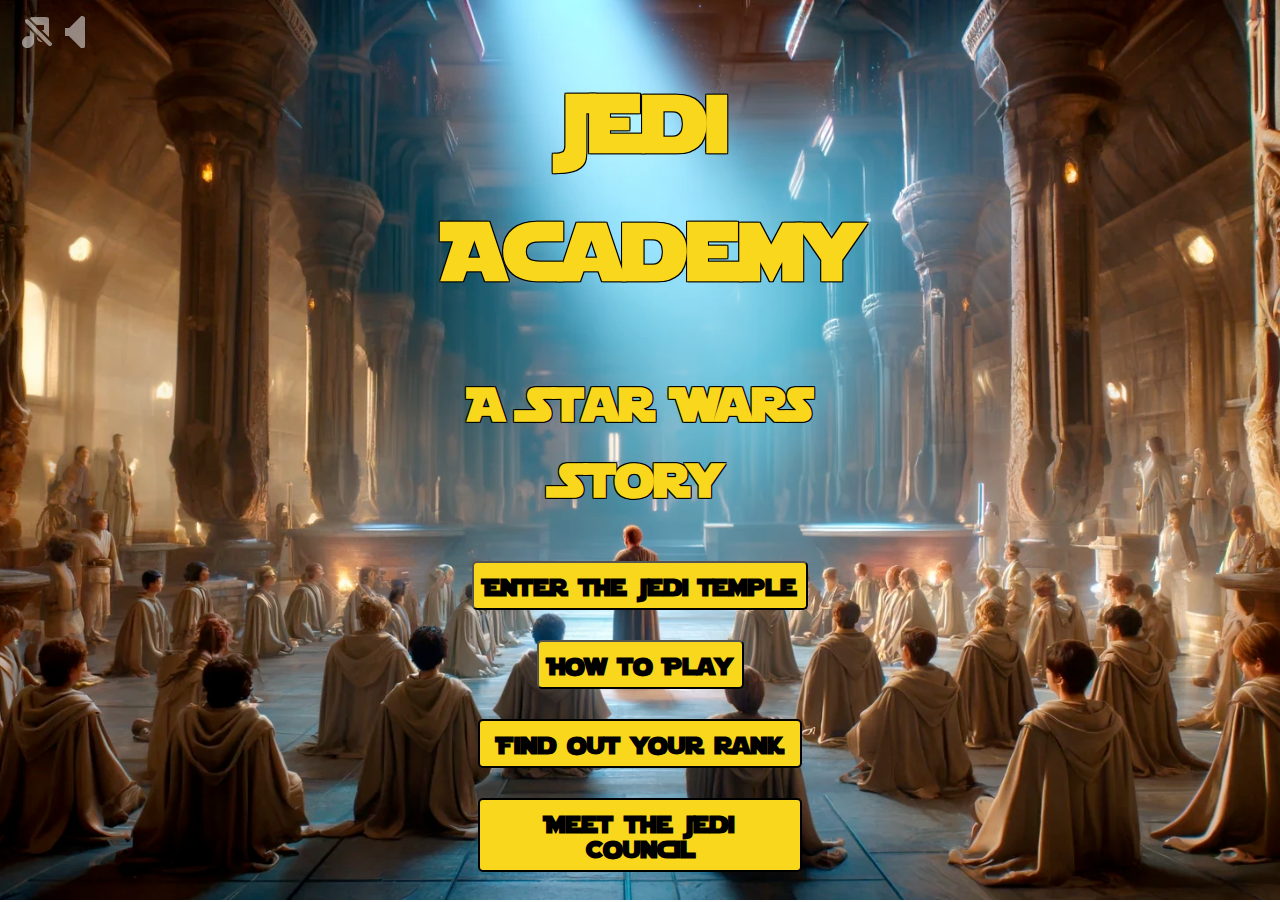
<file: index.html>
<!DOCTYPE html>
<html lang="en">


<head>
  <meta charset="UTF-8" />
  <meta name="viewport" content="width=device-width, initial-scale=1.0" />
  <link rel="stylesheet" href="css/style.css" />
  <link rel="stylesheet" href="css/index.css" />
  <link rel="apple-touch-icon" sizes="180x180" href="./assets/favicon/apple-touch-icon.png">
  <link rel="icon" type="image/png" sizes="32x32" href="./assets/favicon/favicon-32x32.png">
  <link rel="icon" type="image/png" sizes="16x16" href="./assets/favicon/favicon-16x16.png">
  <link rel="manifest" href="./assets/favicon/site.webmanifest">
  <link rel="mask-icon" href="./assets/favicon/safari-pinned-tab.svg" color="#5bbad5">
  <meta name="msapplication-TileColor" content="#da532c">
  <meta name="theme-color" content="#ffffff">
  <title>Jedi Academy</title>
</head>

<body>
  <main>
    <div class="container">
      <!-- Site Title -->
      <div class="header">
        <h1>Jedi Academy</h1>
        <h3>A Star Wars Story</h3>
      </div>

      <!-- Play Button -->
      <button class="home-play-button">Enter the Jedi Temple</button>

      <!-- Name Input -->
      <div class="name-input" style="display: none">
        <label for="name">Enter your name:</label>
        <input type="text" id="name" name="name" placeholder="Your name" />
        <button class="name-submit-button">Begin your Training</button>
      </div>

      <!-- Game Choices -->
      <div class="game-choices" style="display: none">
        <h2 id="game-choices-header">Select Your Trial</h2>
        <div class="trial-buttons-container">
          <a href="memory/memory.html" class="trial-selection">Trial of Memory</a>
          <a href="whack-a-droid/whack-a-droid.html" class="trial-selection">Trial of Agility</a>
          <a href="wordle/wordle.html" class="trial-selection">Trial of Wisdom</a>
        </div>
      </div>

      <!-- How to Play -->
      <button class="info-button">How to Play</button>

      <!-- how to play pop up -->
      <dialog class="popup-dialog">
        <div class="popup-content">
          <h2>Welcome to Jedi Academy</h2>
          <p>
            You have just arrived at the Jedi Temple waiting to start your
            journey on the road to becoming a Jedi.
          </p>
          <p>
            During your journey you will face a number of challenges that you
            will have to overcome to be part of our ancient order.
          </p>
          <p>You may tackle the Trials in any order you wish.</p>
          <p>Proceed to "Enter the Jedi Temple".</p>
          <p>Tell us what we should call you.</p>
          <p>Choose your trial.</p>
          <p>Carry on your journey and complete the remaining trials.</p>
          <p>
            After all Trials are complete, you will be judged and awarded your
            Jedi rank.
          </p>
          <p>Good Luck. And may the Force be with you.</p>
          <button class="close-popup-button">Close</button>
        </div>
      </dialog>

      <!-- Results link -->
      <div>
        <a href="results.html" class="results-button">Find out your Rank</a>
      </div>

      <!-- Meet the Team -->
      <div>
        <a href="team-page/team-page.html" class="meet-the-team-button">Meet the Jedi Council</a>
      </div>

    </div>
  </main>
  <button title="Toggle music" id="music-button" class="audio-button music-button">
    <img id="music-icon" src="assets/images/music_on.webp" alt="music icon" />
  </button>

  <button title="Toggle sound" id="sound-button" class="audio-button sound-button">
    <img id="sound-icon" src="assets/images/sound_on.webp" alt="sound icon" />
  </button>
  <script src="js/script.js"></script>
  <script src="js/index.js"></script>
</body>

</html>
</file>
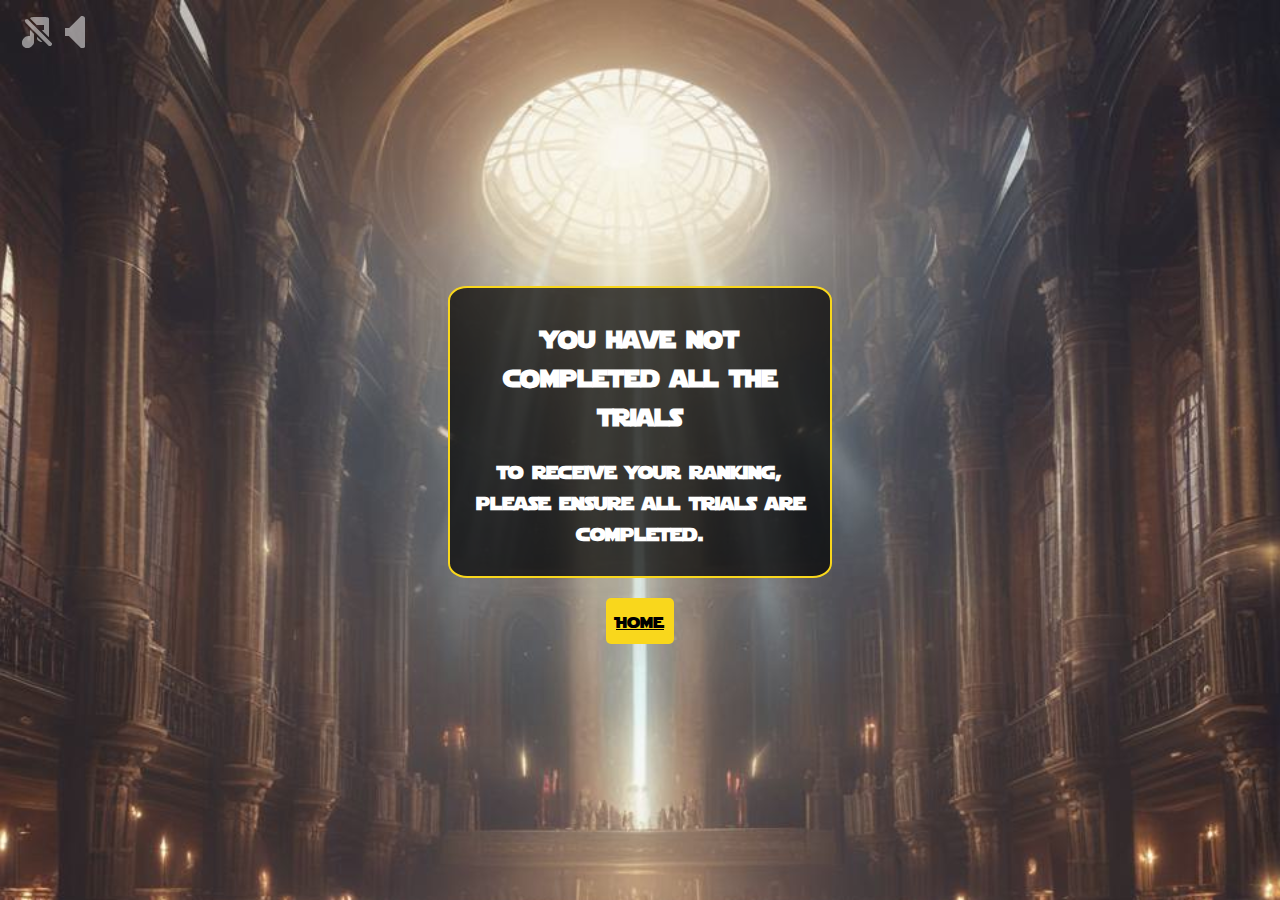
<file: results.html>
<!DOCTYPE html>
<html lang="en">
  <head>
    <meta charset="UTF-8" />
    <meta name="viewport" content="width=device-width, initial-scale=1.0" />
    <link rel="stylesheet" href="css/style.css" />
    <link rel="stylesheet" href="css/index.css" />
    <link rel="apple-touch-icon" sizes="180x180" href="../assets/favicon/apple-touch-icon.png">
    <link rel="icon" type="image/png" sizes="32x32" href="../assets/favicon/favicon-32x32.png">
    <link rel="icon" type="image/png" sizes="16x16" href="../assets/favicon/favicon-16x16.png">
    <link rel="manifest" href="../assets/favicon/site.webmanifest">
    <link rel="mask-icon" href="../assets/favicon/safari-pinned-tab.svg" color="#5bbad5">
    <meta name="msapplication-TileColor" content="#da532c">
    <meta name="theme-color" content="#ffffff">
    <title>Rank - Jedi Academy</title>
  </head>
  <body id="results-page">

  <main>
    <div class="container">
      <div class="all-trails-incomplete">
        <h2>You have not completed all the Trials</h2>
        <h3>To receive your ranking, please ensure all trials are completed.</h3>
      </div>
      <div class="results-content">
        <div class="results-header">
          <h2>Congratulations!</h2>
          <h2>The time has come to be awarded your rank</h2>
        </div>

        <div class="results-section">
          <div>
            <h4 id="memory-result">Trial of Memory: <span></span></h4>
            <h4 id="agility-result">Trial of Agility: <span></span></h4>
            <h4 id="wisdom-result">Trial of Wisdom: <span></span></h4>
          </div>
          <div>
            <h2>Your overall Rank is:</h2>
            <h1 id="overall-result"></h1>
          </div>
        </div>
        <div class="results-info">
          <div>
            <p>Well Done on completing the Jedi Academy</p>
            <p>You can return to any trial you wish to hone your new skills</p>
            <p>May the force be with you</p>
          </div>
        </div>
      </div>

      <div>
        <a href="index.html" class="results-back-to-home-button">Home</a>
      </div>

    </div>

  </main>


  <button title="Toggle music" id="music-button" class="audio-button music-button">
    <img id="music-icon" src="assets/images/music_on.webp" alt="music icon" />
  </button>

  <button title="Toggle sound" id="sound-button" class="audio-button sound-button">
    <img id="sound-icon" src="assets/images/sound_on.webp" alt="sound icon" />
  </button>
  <script src="js/script.js"></script>
  <script src="js/results.js"></script>
</body>

</html>
</file>
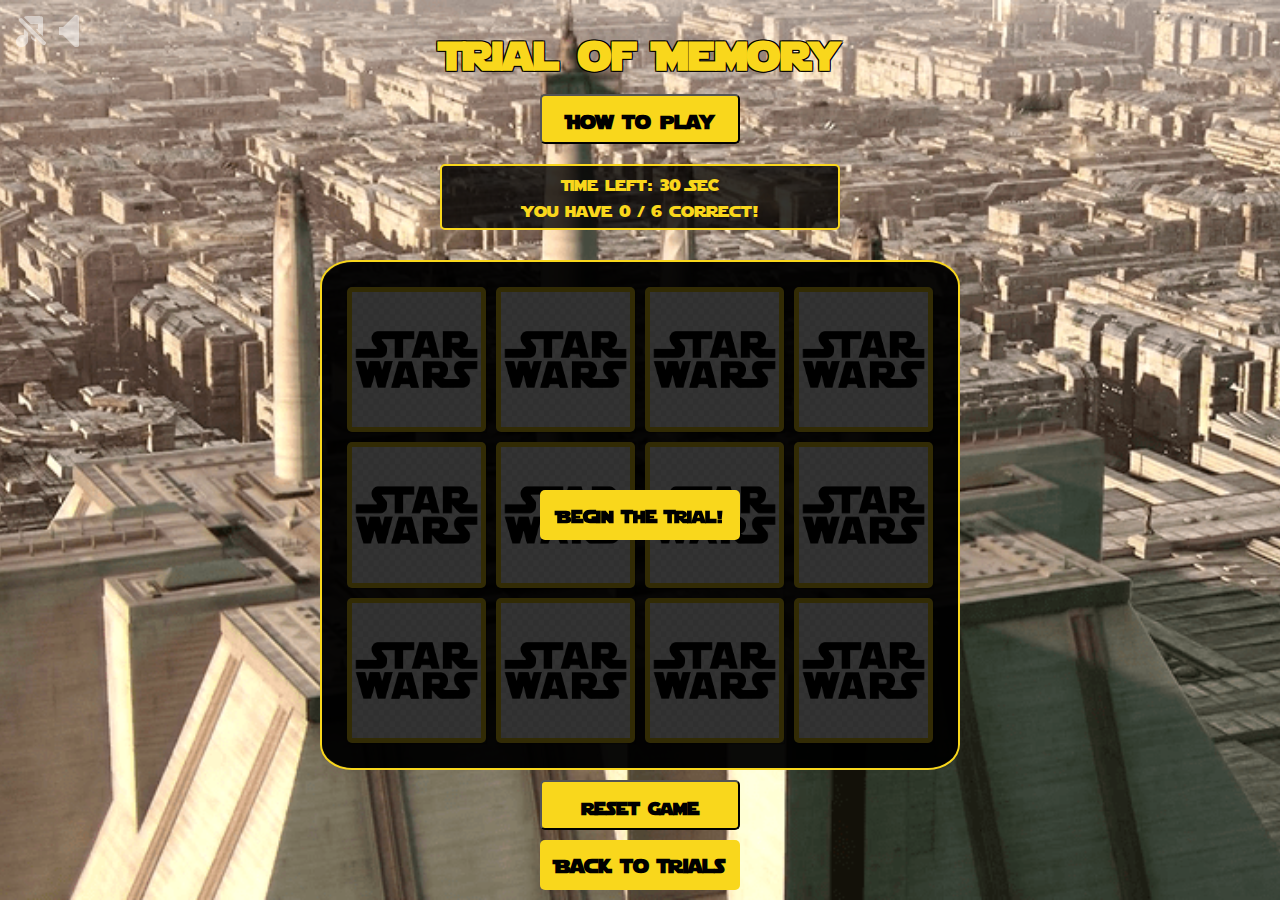
<file: memory/memory.html>
<!DOCTYPE html>
<html lang="en">
  <head>
    <meta charset="UTF-8" />
    <meta name="viewport" content="width=device-width, initial-scale=1.0" />
    <link rel="stylesheet" href="../css/style.css" />
    <link rel="stylesheet" href="memory.css" />
    <link rel="apple-touch-icon" sizes="180x180" href="../assets/favicon/apple-touch-icon.png">
    <link rel="icon" type="image/png" sizes="32x32" href="../assets/favicon/favicon-32x32.png">
    <link rel="icon" type="image/png" sizes="16x16" href="../assets/favicon/favicon-16x16.png">
    <link rel="manifest" href="../assets/favicon/site.webmanifest">
    <link rel="mask-icon" href="../assets/favicon/safari-pinned-tab.svg" color="#5bbad5">
    <meta name="msapplication-TileColor" content="#da532c">
    <meta name="theme-color" content="#ffffff">
    <title>Trial of Memory - Jedi Academy</title>
  </head>
  <body>
    
    <!-- The game board container -->
<body>
  <!-- Page title -->
  <header>
    <h1>Trial of Memory</h1>
    <button class="how-to-play-button">How to play</button>
    <dialog class="memory-popup-dialog">
      <div class="memory-popup-content">
        <h3>Welcome to the Trial of Memory</h3>
        <p>This is one of many challenges to becoming a Jedi.</p>
        <p>Here you will have to use the Force to find all the matching pairs.</p>
        <p>"Find all the pairs, pfft! Easy!"</p>
        <p>Well, maybe not so easy...</p>
        <p>You will only have 30 seconds to find all the pairs.</p>
        <p>How many pairs you match correctly will determine your rank.</p>
        <p>This score will contribute to your overall Jedi Rank.</p>
        <p>Find all 6 pairs - You will achieve the Rank of <strong>Master</strong></p>
        <p>Find 4/5 pairs - You will achieve the Rank of <strong>Knight</strong></p>
        <p>Find 2/3 pairs - You will achieve the Rank of <strong>Padawan</strong></p>
        <p>Good luck. And may the Force be with you.</p>
        <button class="close-popup-button">Close</button>
      </div>
    </dialog>
  </header>
    <section class="game-controls">
  
      <div class="game-stats">
        <div>
          <!-- Timer -->
          <div id="game-time">
            <p>Time left: <span id="timer">30</span> SEC</p>
          </div>
    
          <!-- Score Board -->
          <div id="score-board">
            <p>You have <span id="score">0</span> / 6 correct!</p>
          </div>
        </div>
      </div>
      
    </section>
  
    <section class="memory-game">
      <!-- Boba Fett -->
      <div class="memory-card" data-logo="boba-fett">
        <img class="front-face" src="./images/card-images/boba-fett-logo.png" alt="boba-fett-logo" />
        <img class="back-face" src="./images/card-images/star-wars-logo.png" alt="Star Wars logo" />
      </div>
      <div class="memory-card" data-logo="boba-fett">
        <img class="front-face" src="./images/card-images/boba-fett-logo.png" alt="boba-fett-logo" />
        <img class="back-face" src="./images/card-images/star-wars-logo.png" alt="Star Wars logo" />
      </div>
      <!-- Darth Vader -->
      <div class="memory-card" data-logo="darth-vader">
        <img class="front-face" src="./images/card-images/darth-vader-logo.png" alt="Darth Vader Logo" />
        <img class="back-face" src="./images/card-images/star-wars-logo.png" alt="star-wars-logo" />
      </div>
      <div class="memory-card" data-logo="darth-vader">
        <img class="front-face" src="./images/card-images/darth-vader-logo.png" alt="Darth Vader Logo" />
        <img class="back-face" src="./images/card-images/star-wars-logo.png" alt="star-wars-logo" />
      </div>
      <!-- Jedi logo -->
      <div class="memory-card" data-logo="jedi">
        <img class="front-face" src="./images/card-images/jedi-logo.png" alt="Jedi Logo" />
        <img class="back-face" src="./images/card-images/star-wars-logo.png" alt="star-wars-logo" />
      </div>
      <div class="memory-card" data-logo="jedi">
        <img class="front-face" src="./images/card-images/jedi-logo.png" alt="Jedi Logo" />
        <img class="back-face" src="./images/card-images/star-wars-logo.png" alt="star-wars-logo" />
      </div>
      <!-- Lightsaber logo -->
      <div class="memory-card" data-logo="lightsaber">
        <img class="front-face" src="./images/card-images/lightsaber-logo.png" alt="lightsaber logo" />
        <img class="back-face" src="./images/card-images/star-wars-logo.png" alt="star-wars-logo" />
      </div>
      <div class="memory-card" data-logo="lightsaber">
        <img class="front-face" src="./images/card-images/lightsaber-logo.png" alt="lightsaber logo" />
        <img class="back-face" src="./images/card-images/star-wars-logo.png" alt="star-wars-logo" />
      </div>
      <!-- republic logo -->
      <div class="memory-card" data-logo="republic">
        <img class="front-face" src="./images/card-images/republic-logo.png" alt="republic logo" />
        <img class="back-face" src="./images/card-images/star-wars-logo.png" alt="star-wars-logo" />
      </div>
      <div class="memory-card" data-logo="republic">
        <img class="front-face" src="./images/card-images/republic-logo.png" alt="republic logo" />
        <img class="back-face" src="./images/card-images/star-wars-logo.png" alt="star-wars-logo" />
      </div>
      <!-- Stromtrooper logo -->
      <div class="memory-card" data-logo="stormtrooper">
        <img class="front-face" src="./images/card-images/stormtrooper-logo.png" alt="Stromtrooper logo" />
        <img class="back-face" src="./images/card-images/star-wars-logo.png" alt="star-wars-logo" />
      </div>
      <div class="memory-card" data-logo="stormtrooper">
        <img class="front-face" src="./images/card-images/stormtrooper-logo.png" alt="Stromtrooper logo" />
        <img class="back-face" src="./images/card-images/star-wars-logo.png" alt="star-wars-logo" />
      </div>

      <div id="overlay" class="overlay">
        <button id="startGame" class="btn">Begin the Trial!</button>
      </div>
    </section>
  
  
    <div>
      <button id="resetGame">Reset Game</button>
    </div>

  <a href="#" class="btn back-button">Back to Trials</a>

  

  <button title="Toggle music" id="music-button" class="audio-button music-button">
    <img id="music-icon" src="../assets/images/music_on.webp" alt="music icon" />
  </button>

  <button title="Toggle sound" id="sound-button" class="audio-button sound-button">
    <img id="sound-icon" src="../assets/images/sound_on.webp" alt="sound icon" />
  </button>
  
  <script src="../js/script.js"></script>
  <script src="memory.js"></script>
</body>
</html>
</file>
<file: css/style.css>
@font-face {
  font-family: "Star Jedi";
  src: url("../fonts/index-font/Starjedi.ttf") format("truetype");
}

body {
  font-family: Arial, sans-serif;
  background-repeat: no-repeat;
  background-size: cover;
  background-position: center;
  background-blend-mode: overlay;
  color: #fff;
  margin: 0;
  justify-content: center;
  align-items: center;
  height: 100vh;
}

main {
  display: flex;
  flex-direction: column;
  justify-content: center;
  align-items: center;
}

img {
  user-select: none;
  -moz-user-select: none;
  -webkit-user-drag: none;
  -webkit-user-select: none;
  -ms-user-select: none;
}

.container {
  text-align: center;
  max-width: 600px;
  width: 100%;
}

/* Audio icons */
.audio-button {
  position: fixed;
  border: none;
  top: 5px;
  left: 5px;
  z-index: 5;
  background-color: transparent;
  opacity: 0.5;
  pointer-events: all;
}

.music-button {
  top: 5px;
  left: 5px;
  z-index: 6;
}

.sound-button {
  top: 5px;
  left: 50px;
  z-index: 6;
}

.btn,
.how-to-play-button,
.back-button {
  display: block;
  background: #f9d71c;
  padding: 0.5em 1em;
  text-align: center;
  border-radius: 5px;
  color: #000;
  font-weight: bold;
  line-height: 30px;
  font-family: "Star Jedi", sans-serif;
  font-size: 1.2em;
  margin: 0 auto;
  cursor: pointer;
  text-decoration: none;
}

.btn:hover,
.back-button:hover {
  color: #f9d71c;
  background-color: #000;
  border: 2px #f9d71c solid;
}

/* Home page title */
.header,
#game-choices-header {
  width: 65%;
  margin: 0 auto;
  font-family: "Star Jedi", sans-serif;
  font-size: 2.5em;
  color: #f9d71c;
  text-shadow: -1px -1px 0 #000, 1px -1px 0 #000, -1px 1px 0 #000,
    1px 1px 0 #000;
}

#game-choices-header {
  margin: auto;
  padding-bottom: 100px;
}

/* Home page "Enter the jedi temple" button */
.home-play-button,
.info-button,
.results-button,
.meet-the-team-button {
  margin: 5% auto;
  display: block;
  height: auto;
  background: #f9d71c;
  padding: 10px;
  text-align: center;
  border-radius: 5px;
  color: #000;
  font-weight: bold;
  line-height: 25px;
  font-family: "Star Jedi", sans-serif;
  font-size: 1.5em;
}

.results-button,
.meet-the-team-button {
  width: 50%;
  text-decoration: none;
  border: 2px #000 solid;
}

.home-play-button:hover,
.info-button:hover,
.trial-selection:hover,
.results-button:hover,
.meet-the-team-button:hover {
  background: #000;
  color: #f9d71c;
  border: 2px #f9d71c solid;
}

.trial-selection {
  display: block;
  height: auto;
  background: #f9d71c;
  padding: 10px;
  text-align: center;
  border-radius: 5px;
  color: #000;
  font-weight: bold;
  line-height: 25px;
  font-family: "Star Jedi", sans-serif;
  font-size: 1.5em;
}

/* Name input on Home page */

.name-input {
  width: 100%;
  display: flex;
  flex-direction: column;
  align-items: center;
  margin-top: 20px;
}

.name-input label {
  font-family: "Star Jedi", sans-serif;
  font-size: 1.1em;
  color: #f9d71c;
  text-shadow: -1px -1px 0 #000, 1px -1px 0 #000, -1px 1px 0 #000,
    1px 1px 0 #000;
}

.name-input input[type="text"] {
  width: 200px;
  padding: 10px;
  margin-bottom: 10px;
}

.name-input button {
  padding: 10px 20px;
  background-color: #000;
  color: #fff;
  border: none;
  cursor: pointer;
  font-family: "Star Jedi", sans-serif;
  color: #f9d71c;
  text-shadow: -1px -1px 0 #000, 1px -1px 0 #000, -1px 1px 0 #000,
    1px 1px 0 #000;
}

.game-choices {
  width: 100%;
}

.trial-buttons-container {
  display: flex;
  justify-content: space-between;
}

.trial-selection {
  text-decoration: none;
}

.trial-selection + .trial-selection {
  margin-left: 1em;
}

/* How to play pop up */

dialog::backdrop {
  background: rgba(0, 0, 0, 0.5);
}

.popup-container {
  position: fixed;
  top: 50%;
  left: 50%;
  transform: translate(-50%, -50%);
  border: 1px solid #ccc;
  border-radius: 5px;
  box-shadow: 0 0 10px rgba(0, 0, 0, 0.1);
  padding: 20px;
  z-index: 1000;
  max-width: 400px;
}

.popup-content {
  text-align: center;
  font-family: "Star Jedi", sans-serif;
  /* font-weight: 100; */
}

.close-popup-button {
  margin-top: 20px;
  padding: 10px 20px;
  border: none;
  cursor: pointer;
  background: #f9d71c;
  text-align: center;
  border-radius: 5px;
  color: #000;
  line-height: 25px;
  font-family: "Star Jedi", sans-serif;
}

.dialog {
  background-color: rgba(0, 0, 0, 0.8);
  padding: 20px;
  border-radius: 10px;
  margin: 20px 0;
  display: none;
}

.dialog p {
  margin: 0;
  padding: 0;
}

#results-page {
  background: url("../assets/images/graduation-ceremony.jpeg");
  background-size: cover;
}

.results-content {
  display: none;
}

.results-header,
.results-section,
.results-info,
.all-trails-incomplete {
  margin: 30px auto;
  width: 60%;
  min-width: 340px;
  height: auto;
  margin-top: 20px;
  padding: 10px;
  background-color: rgba(0, 0, 0, 0.7);
  border-radius: 5%;
  border: 2px solid #f9d71c;
  font-family: "Star Jedi", sans-serif;
}

.results-info {
  margin-bottom: 20px;
}

.results-back-to-home-button {
  background: #f9d71c;
  padding: 10px;
  text-align: center;
  border-radius: 5px;
  color: #000;
  font-family: "Star Jedi", sans-serif;
}

/* Home Page Media Queries */

@media screen and (max-width: 600px) {
  .header > *,
  #game-choices-header {
    font-size: 2.5rem;
  }

  #game-choices-header {
    padding-bottom: 1em;
  }

  .home-play-button,
  .info-button,
  .trial-selection,
  .results-button,
  .meet-the-team-button {
    font-size: 1rem;
  }

  .trial-selection {
    padding: 0.75em 1.25em;
    letter-spacing: 1px;
    display: initial;
  }

  .trial-buttons-container {
    flex-direction: column;
    justify-content: center;
    align-items: center;
  }

  .trial-selection + .trial-selection {
    margin-top: 1em;
    margin-left: initial;
  }
}

@media screen and (min-width: 660px) {
  body {
    display: flex;
  }
}
</file>
<file: css/index.css>
body {
  font-family: Arial, sans-serif;
  background-image: url("../assets/images-home/template.png");
  /* background-color: rgba(0, 0, 0, 0.3); */
}
</file>
<file: memory/memory.css>
@font-face {
  font-family: "Star Jedi";
  src: url("../fonts/index-font/Starjedi.ttf") format("truetype");
}

* {
  padding: 0;
  margin: 0;
  box-sizing: border-box;
}

body {
  height: 100vh;
  display: flex;
  flex-direction: column;
  align-items: center;
  background-image: url(./images/Jedi_Temple_spires_ROTS.png);
  background-size: cover;
  background-position: center;
  color: #fff;
  font-family: Arial, sans-serif;
}

header {
  text-align: center;
  margin-top: 20px;
}

header h1 {
  font-family: "Star Jedi", sans-serif;
  font-size: 2.5em;
  color: #f9d71c;
  text-shadow: -1px -1px 0 #000, 1px -1px 0 #000, -1px 1px 0 #000,
    1px 1px 0 #000;
  margin-bottom: 10px;
}

.how-to-play-button,
.back-button {
  display: block;
  min-width: 200px;
  height: 50px;
  background: #f9d71c;
  padding: 10px;
  text-align: center;
  border-radius: 5px;
  color: #000;
  font-weight: bold;
  line-height: 30px;
  font-family: "Star Jedi", sans-serif;
  font-size: 1.2em;
  margin: 10px auto;
  text-decoration: none;
}

.memory-game {
  position: relative;
}

.overlay {
  position: absolute;
  top: 0;
  left: 0;
  width: 100%;
  height: 100%;
  background: rgba(0, 0, 0, 0.8);
  display: flex;
  justify-content: center;
  align-items: center;
  z-index: 1000;
  border-radius: 5%;
}

.overlay .btn {
  font-family: "Star Jedi", sans-serif;
  font-size: 2em;
  background: #f9d71c;
  color: #000;
  padding: 20px 40px;
  border: none;
  border-radius: 5px;
  cursor: pointer;
}

.overlay .btn:hover {
  background: #000;
  color: #f9d71c;
  border: 2px solid #f9d71c;
}

.memory-game {
  width: 640px;
  height: 640px;
  margin-top: 20px;
  display: flex;
  flex-wrap: wrap;
  perspective: 1000px;
  padding: 20px;
  background-color: rgba(0, 0, 0, 0.8);
  border-radius: 5%;
  border: 2px solid #f9d71c;
}

.memory-card {
  width: calc(25% - 10px);
  height: calc(33.333% - 10px);
  margin: 5px;
  position: relative;
  transform: scale(1);
  transform-style: preserve-3d;
  transition: transform 0.5s;
  box-shadow: 1px 1px 1px rgba(0, 0, 0, 0.3);
}

.memory-card:active {
  transform: scale(0.97);
  transition: transform 0.2s;
}

.memory-card.flip {
  transform: rotateY(180deg);
}

.front-face,
.back-face {
  width: 100%;
  height: 100%;
  padding: 5px;
  position: absolute;
  border-radius: 5px;
  background: #f9d71c;
  backface-visibility: hidden;
}

.front-face {
  transform: rotateY(180deg);
}

/* How to play popup */
.memory-popup-dialog {
  margin: auto;
  display: none;
  border: none;
  border-radius: 8px;
  box-shadow: 0 4px 8px rgba(0, 0, 0, 0.2);
  background-color: white;
  padding: 20px;
}

.memory-popup-content {
  text-align: center;
  font-family: "Star Jedi", sans-serif;
}

.memory-popup-dialog[open] {
  display: block;
}

.how-to-play-button {
  margin-top: 10px;
}

/* Game Controls Section */
.game-controls {
  width: 100%;
  max-width: 400px;
  margin: 10px auto;
  text-align: center;
}

.game-stats {
  display: flex;
  justify-content: space-around;
  align-items: center;
  background-color: rgba(0, 0, 0, 0.8);
  border-radius: 5px;
  padding: 5px;
  border: 2px solid #f9d71c;
}

#game-time,
#score-board,
#startGame {
  font-family: "Star Jedi", sans-serif;
  color: #f9d71c;
}

#startGame,
#resetGame {
  display: block;
  width: 200px;
  height: 50px;
  background: #f9d71c;
  padding: 10px;
  text-align: center;
  border-radius: 5px;
  color: #000;
  font-weight: bold;
  line-height: 30px;
  font-family: "Star Jedi", sans-serif;
  font-size: 1.1em;
  margin: 10px auto;
}

#resetGame {
  margin-bottom: 0;
}

#startGame:hover,
#resetGame:hover,
.how-to-play-button:hover,
.back-button:hover {
  color: #f9d71c;
  background-color: #000;
  border: 2px #f9d71c solid;
}

/* Responsive styles */
@media (max-width: 650px) {
  header h1 {
    font-size: 2em;
  }
}

@media screen and (max-width: 680px) {
  .memory-game {
    width: 90%;
    height: 50vh;
    margin: 50 auto;
  }
}
</file>
